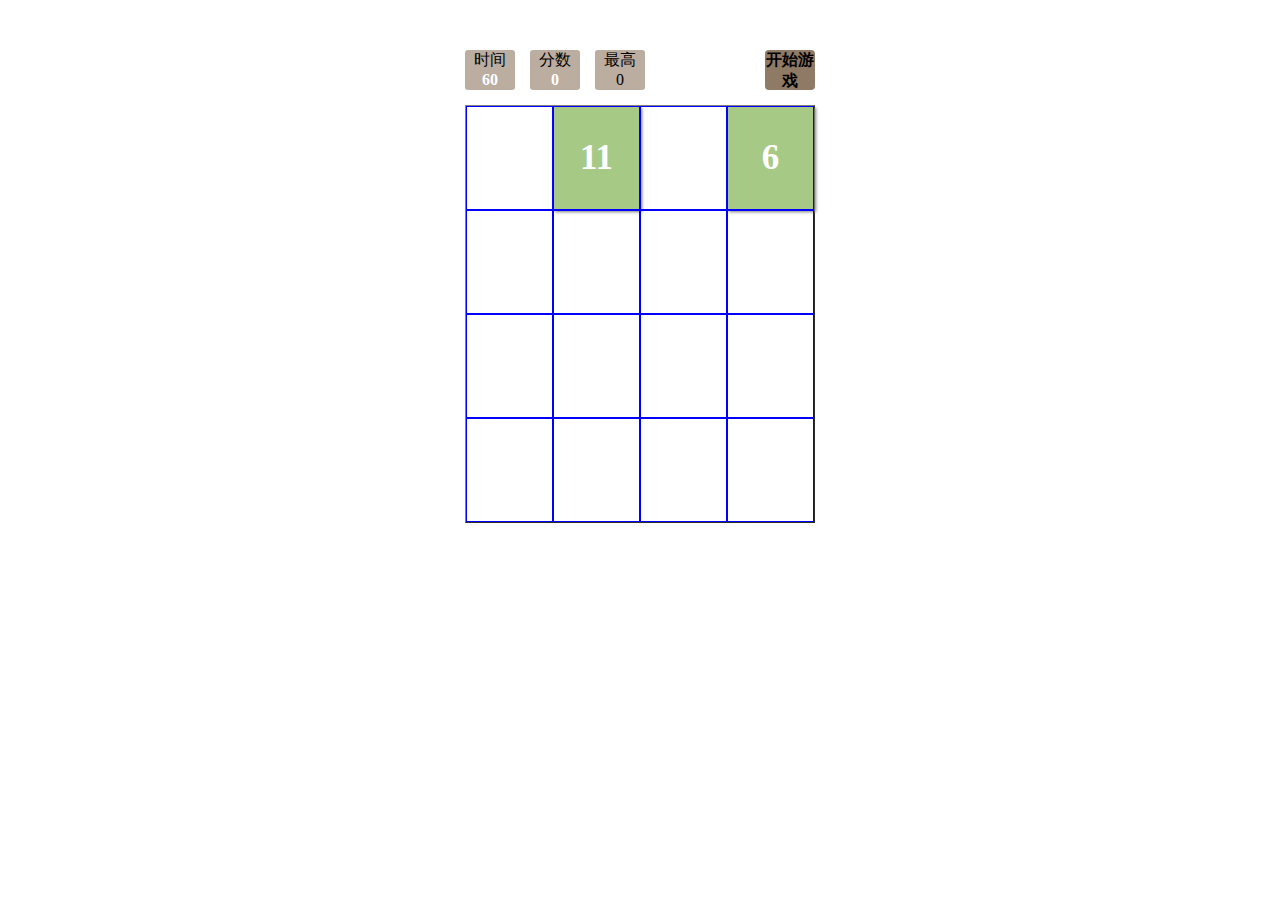
<file: index.html>
<!doctype html>
<html>
    <head>
        <meta charset="utf-8">
        <title> Fmin </title>   
    <meta name="viewport" content="width=device-width, initial-scale=1,user-scalable=no" />
        <link rel="stylesheet" type="text/css" href="css/main.css">
    </head>
    <body>
        <div class="container">
                <div class="time-box">
                    <span>时间</span>
                    <div id="time"></div>
                </div>
                <div class="score-box">
                    <span>分数</span>
                    <div id="score" > </div>
                </div>
                <div class="max">
                    <span>最高</span>
                    <div id="max-score"></div>
                </div>
                <div class="game_start">
                    开始游戏
                </div>
            <table border="1" cellspacing="0">
                <tr> <td> </td> <td> </td> <td> </td> <td> </td> </tr>
                <tr> <td> </td> <td> </td> <td> </td> <td> </td> </tr>
                <tr> <td> </td> <td> </td> <td> </td> <td> </td> </tr>            
                <tr> <td> </td> <td> </td> <td> </td> <td> </td> </tr>
            </table>
            <div class="mask">
            
            </div>
            <div class="mask-content">
                <div class="show-message">
                    <h1> 你的成绩是: <span class="res-score"></span></h1>
                </div>
                <div class="replay">
                    重新开始
                </div>
            </div>
        </div>
        <script src="js/jquery-1.11.0.min.js"></script>
        <script src="js/jquery.color-2.1.2.min.js"></script>
        <script src="js/main.js"></script>
        <script src="js/judge.js"></script>
        </body>
</html>
</file>
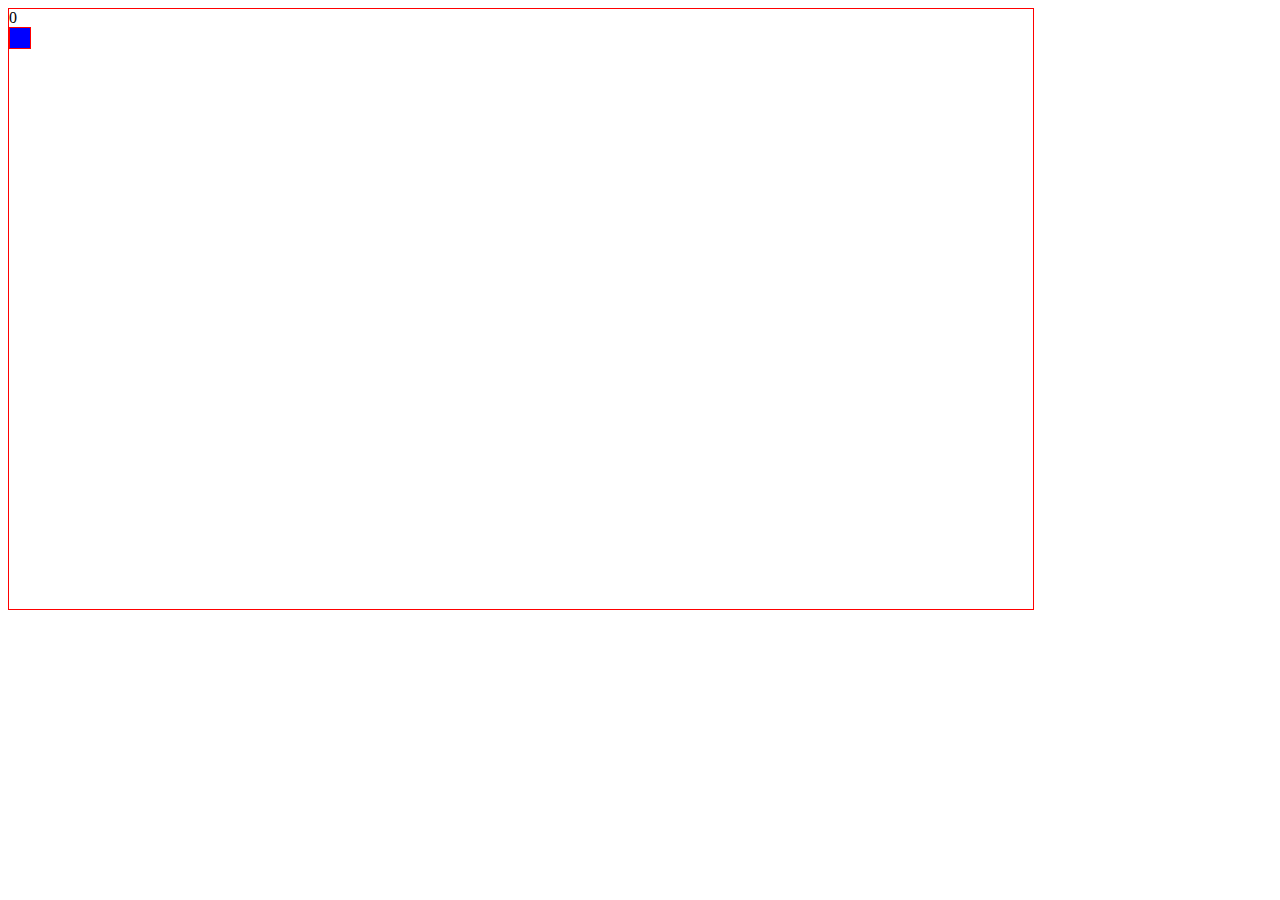
<file: game_demo.html>
<!DOCTYPE html>
<html>
<head>
	<title>game</title>
	<style type="text/css">
		body {
			float: left;
			width: 80%;
			height: 600px;
			border: 1px solid red;
		}
		.box {
			float: left;
			width: 20px;
			height: 20px;
			border: 1px solid red;
			position: absolute;
			background-color: blue;
		}
	</style>
</head>
<body>
<div class="score">0</div>
<div class="box"></div>
<script type="text/javascript" src="js/jquery-1.11.0.min.js"></script>
<script type="text/javascript">
$(".box").click(function(){
	$(".box").animate({
		left: (Math.round((Math.random() * ($('body').width() - 100)) / 50) * 50) + 50,
        top: (Math.round((Math.random() * ($('body').height() - 50)) / 50) * 50)
	});
	var score = parseInt($(".score").text());
	score++;
	$(".score").text(score++);
});
</script>
</body>
</html>
</file>
<file: css/main.css>
.container {
    width: 350px;
    margin: 50px auto;
}
table {
    width: 350px;
    margin: 0 auto;
}
td {
    width: 70px;
    height: 100px;
    text-align: center;
    border: solid 1px blue;
}
td span {
    font-weight: bold;
    font-size: 35px;
    color: white;

}
.active {
    background: rgb(166, 202, 133);
    box-shadow: 2px 2px 3px gray;
}
.time-box, .score-box,.max {
    float: left;
    width: 50px;
    height: 40px;
    margin-right: 15px;
    margin-bottom: 15px;
    text-align: center;
    background-color: #bbada0;
    border-radius: 3px;
}
#time, #score {
    color: white;
    font-weight: bold;
}
.game_start,.game_restart {
    float: right;
    width: 50px;
    height: 40px;
    text-align: center;
    background-color: #8f7a66;
    border-radius: 4px;
    font-weight: bold;
    cursor: pointer;
}
/* mask layer */
.mask {
    display: none;
    position: fixed;
    top: 0;
    left: 0;
    width: 100%;
    height: 100%;
    opacity: 0.5;
    z-index: 1;
    background: gray;
}
.mask-content {
    display: none;
    position: fixed;
    width: 350px;
    height: 400px;
    background: white;
    opacity: 0.9;
    z-index: 2;
    margin: -390px auto;
}
</file>
